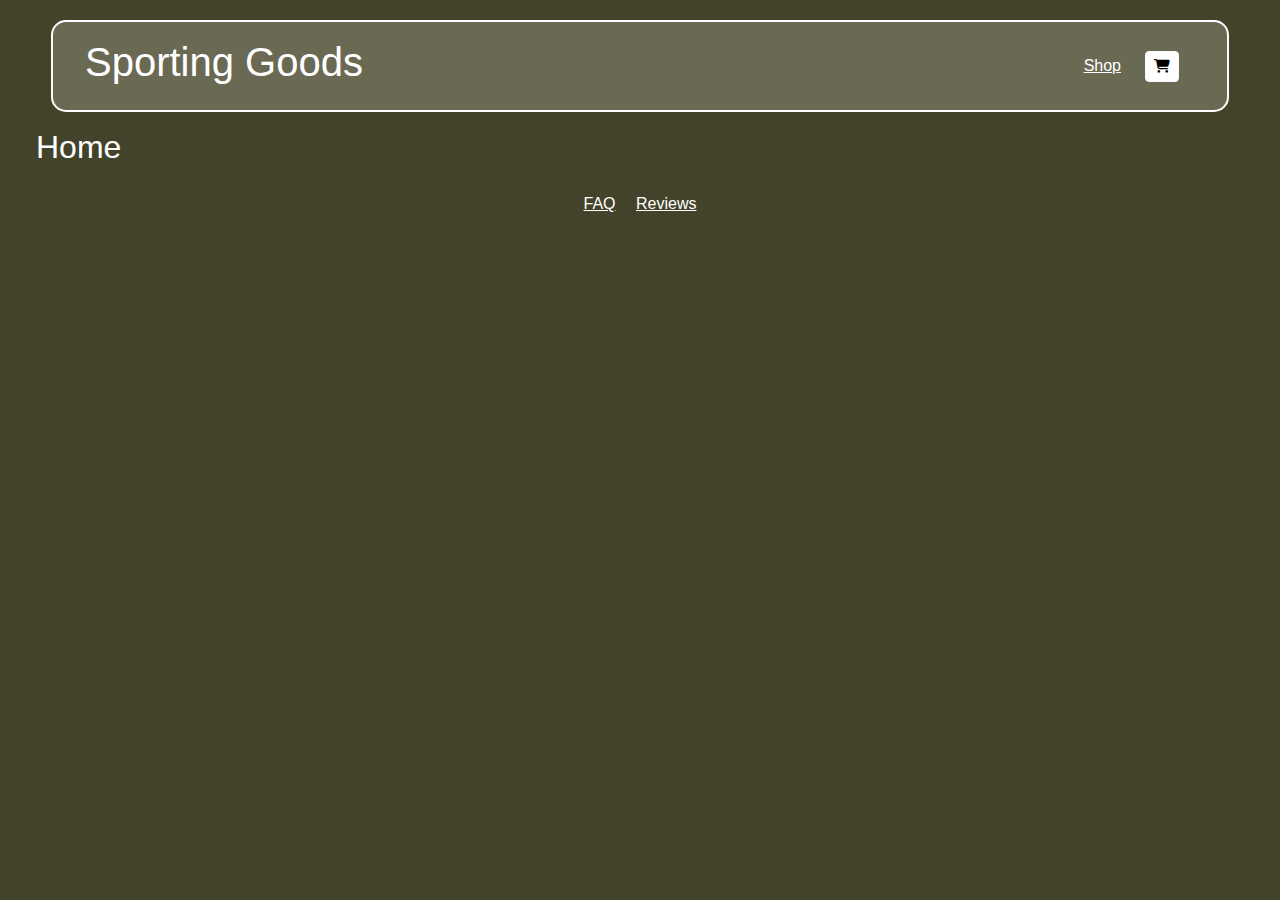
<file: index.html>
<!DOCTYPE html>
<html lang="en">

<head>
    <meta charset="UTF-8">
    <meta name="viewport" content="width=device-width, initial-scale=1.0">
    <link href="https://cdn.jsdelivr.net/npm/bootstrap@5.3.3/dist/css/bootstrap.min.css" rel="stylesheet"
        integrity="sha384-QWTKZyjpPEjISv5WaRU9OFeRpok6YctnYmDr5pNlyT2bRjXh0JMhjY6hW+ALEwIH" crossorigin="anonymous">
    <link href="https://cdnjs.cloudflare.com/ajax/libs/font-awesome/6.5.0/css/all.min.css" rel="stylesheet">
    <link href="styles.css" rel="stylesheet"/>
    <title>CS472 Group Project</title>
</head>

<body>

    <div class="nav-box">
        <nav class="navbar">

            <h1><a href="index.html" class="site-title-link">Sporting Goods</a></h1>

            <div class="nav-links">
                <div class="dropdown">
                    <a class="m-2 dropbtn" href="#">Shop</a>
                    <div class="dropdown-content">
                        <a href="shop/shoes.html">Shoes</a>
                        <a href="shop/apparel.html">Apparel</a>
                        <a href="shop/accessories.html">Accessories</a>
                    </div>
                </div>

                <a href="checkout/checkout.html" class="btn btn-light btn-sm">
                    <i class="fas fa-shopping-cart"></i>
                </a>

            </div>
        </nav>
    </div>

    <section class="m-3">
        <h2>Home</h2>
    </section>

    <footer>
        <a class="m-2" href="FAQ.html">FAQ</a>
        <a class="m-2" href="Reviews.html">Reviews</a>
    </footer>
    
</body>
</html>
</file>
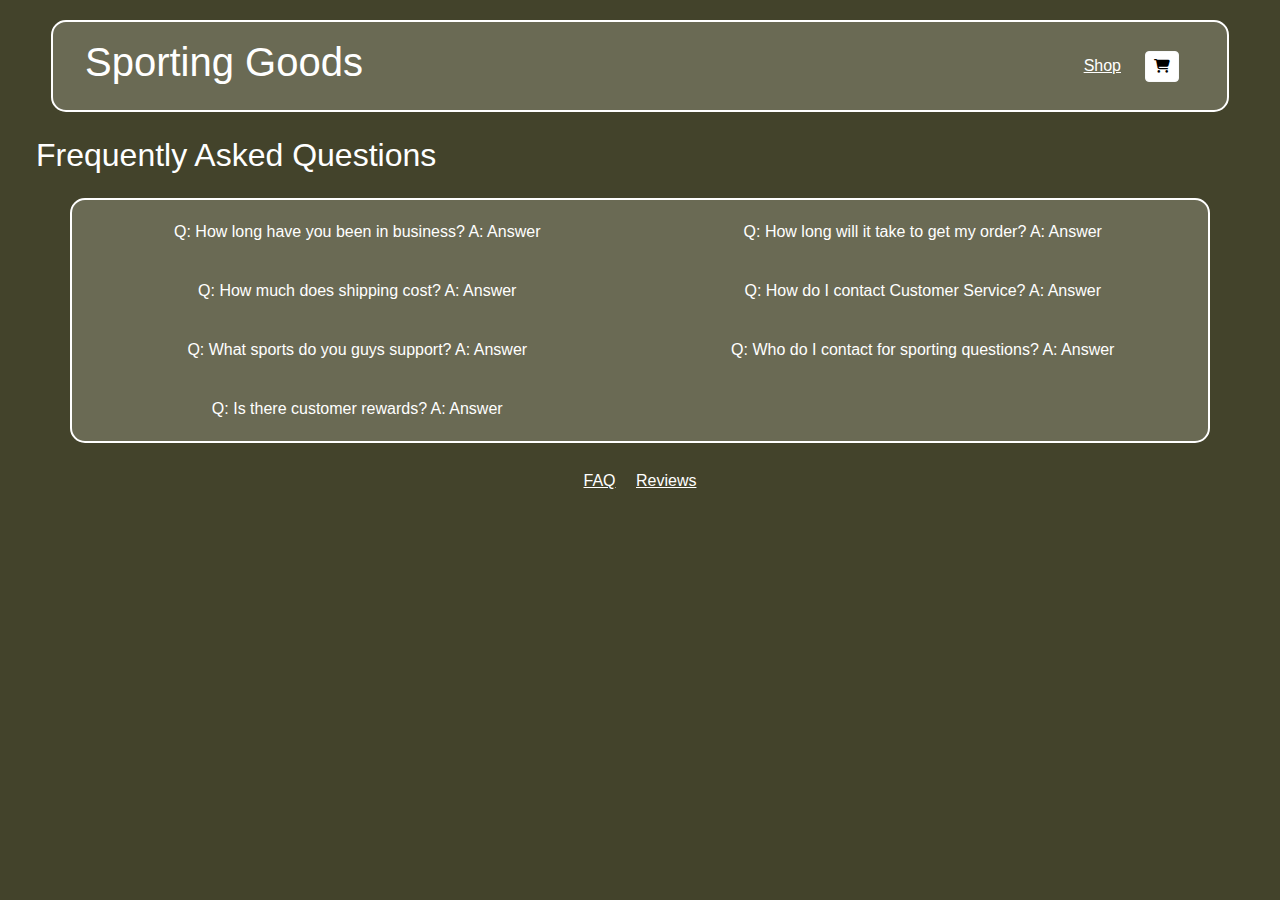
<file: FAQ.html>
<!DOCTYPE html>
<html lang="en">

    <head>
        <meta charset="UTF-8">
        <meta name="viewport" content="width=device-width, initial-scale=1.0">
        <link href="https://cdn.jsdelivr.net/npm/bootstrap@5.3.3/dist/css/bootstrap.min.css" rel="stylesheet" integrity="sha384-QWTKZyjpPEjISv5WaRU9OFeRpok6YctnYmDr5pNlyT2bRjXh0JMhjY6hW+ALEwIH" crossorigin="anonymous">
        <link href="https://cdnjs.cloudflare.com/ajax/libs/font-awesome/6.5.0/css/all.min.css" rel="stylesheet">
        <link href="styles.css" rel="stylesheet"/>
        <title>CS472 Group Project</title>
    </head>
    
    <body>
        
        <div class="nav-box">
            <nav class="navbar">
    
                <h1><a href="index.html" class="site-title-link">Sporting Goods</a></h1>
    
                <div class="nav-links">
                    <div class="dropdown">
                        <a class="m-2 dropbtn" href="#">Shop</a>
                        <div class="dropdown-content">
                            <a href="shop/shoes.html">Shoes</a>
                            <a href="shop/apparel.html">Apparel</a>
                            <a href="shop/accessories.html">Accessories</a>
                        </div>
                    </div>
    
                    <a href="checkout/checkout.html" class="btn btn-light btn-sm">
                        <i class="fas fa-shopping-cart"></i>
                    </a>
    
                </div>
            </nav>
        </div>
        
        <section class="m-3 mt-4">
            <h2>Frequently Asked Questions</h2>
            <div class="container mt-4">
                <div>Q: How long have you been in business? A: Answer</div>
                <div>Q: How long will it take to get my order? A: Answer</div>
                <div>Q: How much does shipping cost? A: Answer</div>
                <div>Q: How do I contact Customer Service? A: Answer</div>
                <div>Q: What sports do you guys support? A: Answer</div>
                <div>Q: Who do I contact for sporting questions? A: Answer</div>
                <div>Q: Is there customer rewards? A: Answer</div>
            </div>
        </section>
        
        <footer>
            <a class="m-2" href="FAQ.html">FAQ</a>
            <a class="m-2" href="Reviews.html">Reviews</a>
        </footer>

    </body>
</html>
</file>
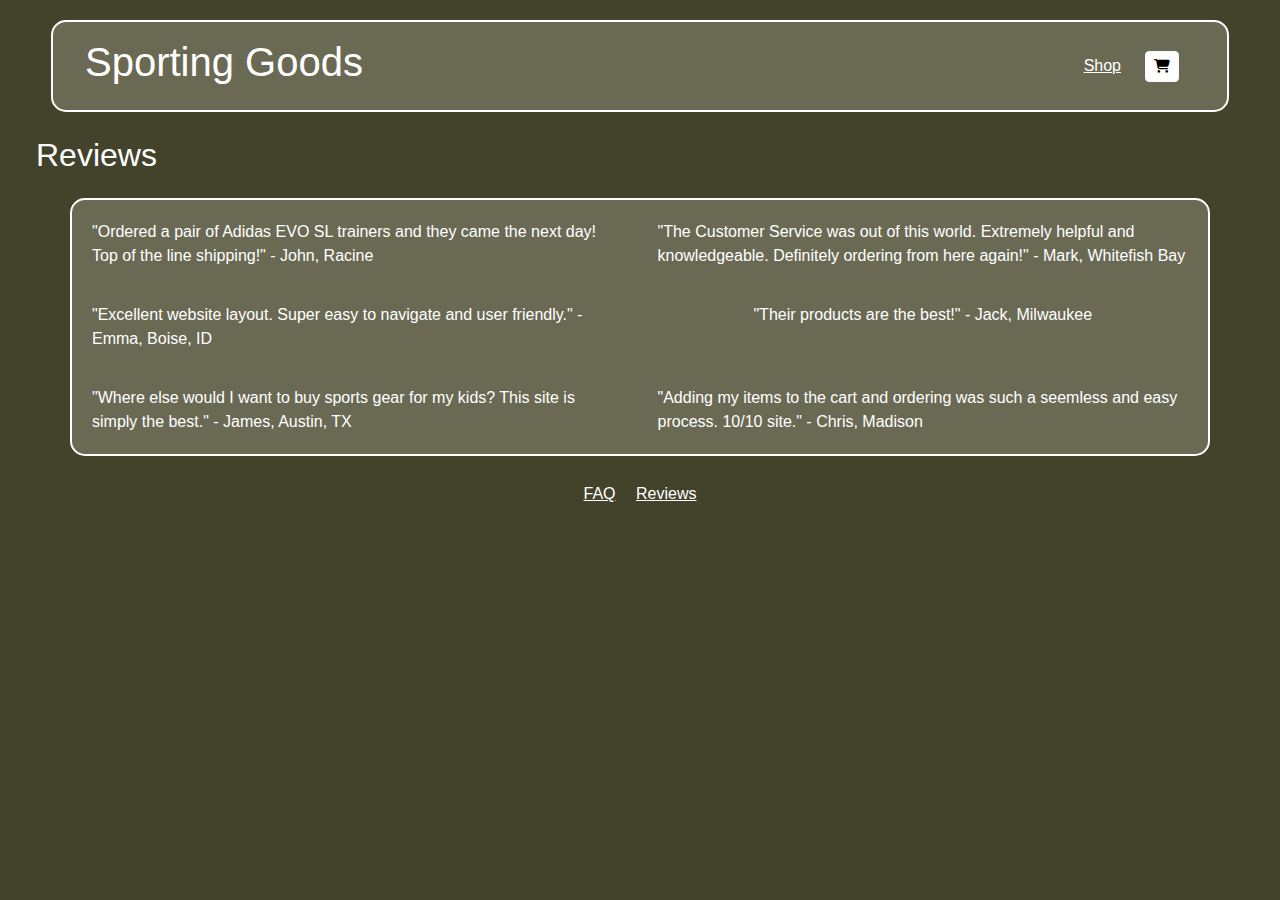
<file: Reviews.html>
<!DOCTYPE html>
<html lang="en">

    <head>
        <meta charset="UTF-8">
        <meta name="viewport" content="width=device-width, initial-scale=1.0">
        <link href="https://cdn.jsdelivr.net/npm/bootstrap@5.3.3/dist/css/bootstrap.min.css" rel="stylesheet" integrity="sha384-QWTKZyjpPEjISv5WaRU9OFeRpok6YctnYmDr5pNlyT2bRjXh0JMhjY6hW+ALEwIH" crossorigin="anonymous">
        <link href="https://cdnjs.cloudflare.com/ajax/libs/font-awesome/6.5.0/css/all.min.css" rel="stylesheet">
        <link href="styles.css" rel="stylesheet"/>
        <title>CS472 Group Project</title>
    </head>
    
    <body>
        
        <div class="nav-box">
            <nav class="navbar">
    
                <h1><a href="index.html" class="site-title-link">Sporting Goods</a></h1>
    
                <div class="nav-links">
                    <div class="dropdown">
                        <a class="m-2 dropbtn" href="#">Shop</a>
                        <div class="dropdown-content">
                            <a href="shop/shoes.html">Shoes</a>
                            <a href="shop/apparel.html">Apparel</a>
                            <a href="shop/accessories.html">Accessories</a>
                        </div>
                    </div>
    
                    <a href="checkout/checkout.html" class="btn btn-light btn-sm">
                        <i class="fas fa-shopping-cart"></i>
                    </a>
    
                </div>
            </nav>
        </div>

        <section class="m-3 mt-4">
            <h2>Reviews</h2>
            <div class="container mt-4">
                <div>"Ordered a pair of Adidas EVO SL trainers and they came the next day! Top of the line shipping!" - John, Racine</div>
                <div>"The Customer Service was out of this world. Extremely helpful and knowledgeable. Definitely ordering from here again!" - Mark, Whitefish Bay</div>
                <div>"Excellent website layout. Super easy to navigate and user friendly." - Emma, Boise, ID</div>
                <div>"Their products are the best!" - Jack, Milwaukee</div>
                <div>"Where else would I want to buy sports gear for my kids? This site is simply the best." - James, Austin, TX</div>
                <div>"Adding my items to the cart and ordering was such a seemless and easy process. 10/10 site." - Chris, Madison</div>
            </div>
        </section>
        
        <footer>
            <a class="m-2" href="FAQ.html">FAQ</a>
            <a class="m-2" href="Reviews.html">Reviews</a>
        </footer>
        
    </body>
</html>
</file>
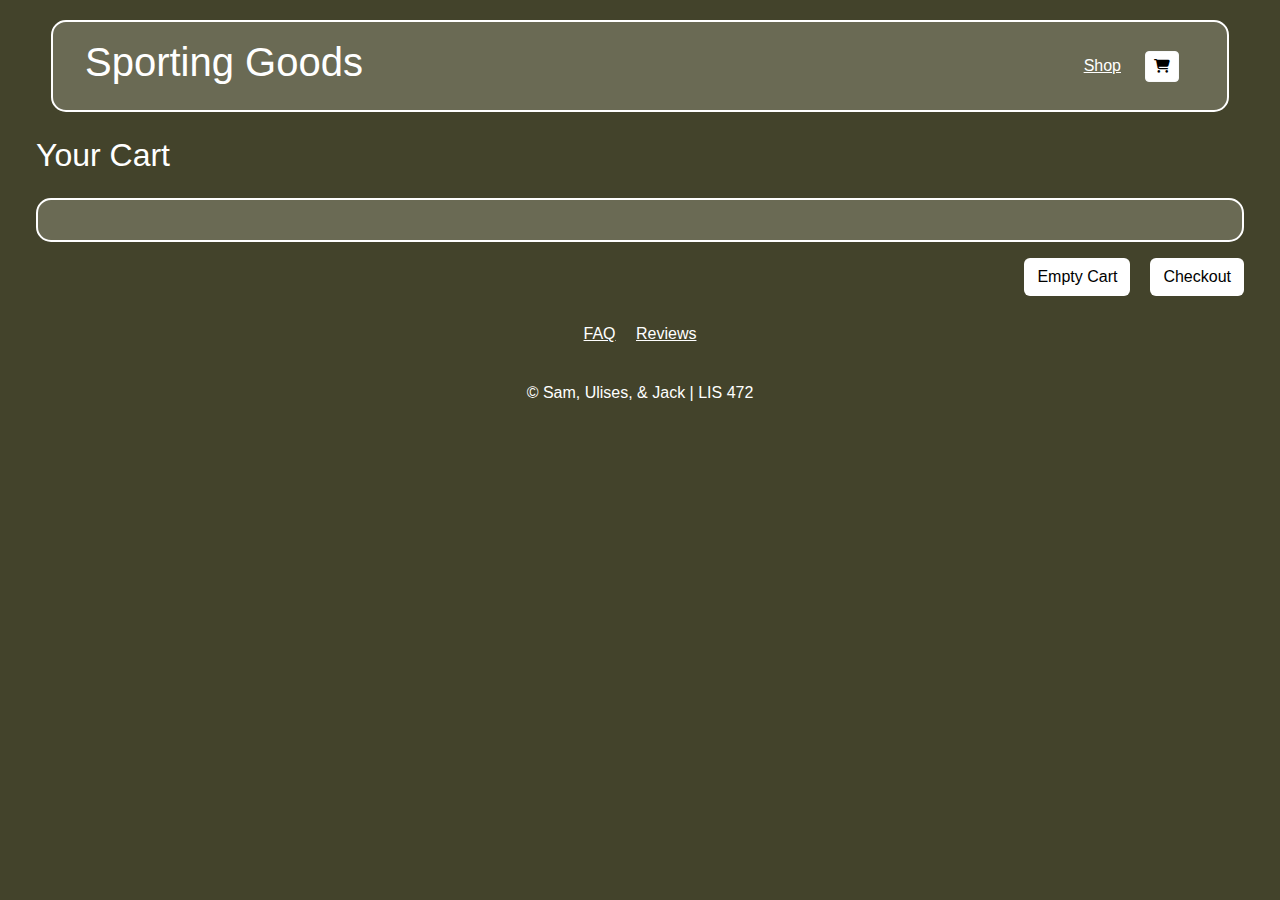
<file: checkout/cart.html>
<!DOCTYPE html>
<html lang="en">

<head>
    <meta charset="UTF-8">
    <meta name="viewport" content="width=device-width, initial-scale=1.0">
    <link href="https://cdn.jsdelivr.net/npm/bootstrap@5.3.3/dist/css/bootstrap.min.css" rel="stylesheet"
        integrity="sha384-QWTKZyjpPEjISv5WaRU9OFeRpok6YctnYmDr5pNlyT2bRjXh0JMhjY6hW+ALEwIH" crossorigin="anonymous">
    <link href="https://cdnjs.cloudflare.com/ajax/libs/font-awesome/6.5.0/css/all.min.css" rel="stylesheet">
    <link href="../styles.css" rel="stylesheet" />
    <script src="../js/items.js" defer></script>
    <script src="../js/app.js" defer></script>

    <title>Cart - SportingGoods</title>
</head>

<body>

    <div class="nav-box">
        <nav class="navbar">

            <h1><a href="../index.html" class="site-title-link">Sporting Goods</a></h1>

            <div class="nav-links">
                <div class="dropdown">
                    <a class="m-2 dropbtn" href="#">Shop</a>
                    <div class="dropdown-content">
                        <a href="../shop/apparel.html">Apparel</a>
                        <a href="../shop/shoes.html">Shoes</a>
                        <a href="../shop/accessories.html">Accessories</a>
                    </div>
                </div>

                <a href="cart.html" title="Cart" class="btn btn-light btn-sm">
                    <i class="fas fa-shopping-cart"></i>
                </a>
            </div>
            
        </nav>
    </div>

    <section class="m-3 mt-4">
        <h2>Your Cart</h2>

        <div class="display-container mt-4">
            <div class="row" id="your-cart">
            </div>
        </div>

        <div class="checkout-btns">
            <button id="clear-btn" class="btn" onclick="empty()">Empty Cart</button>
            <button id="checkout-btn" class="btn" onclick="checkCart()">Checkout</button>
        </div>

    </section>

    <footer class="footer">
        <div>
            <a class="m-2" href="../FAQ.html">FAQ</a>
            <a class="m-2" href="../Reviews.html">Reviews</a>
        </div>
    </footer>

    <p display="block" style="text-align: center; padding-top: 2%;">© Sam, Ulises, & Jack | LIS 472 </p>


</body>

</html>
</file>
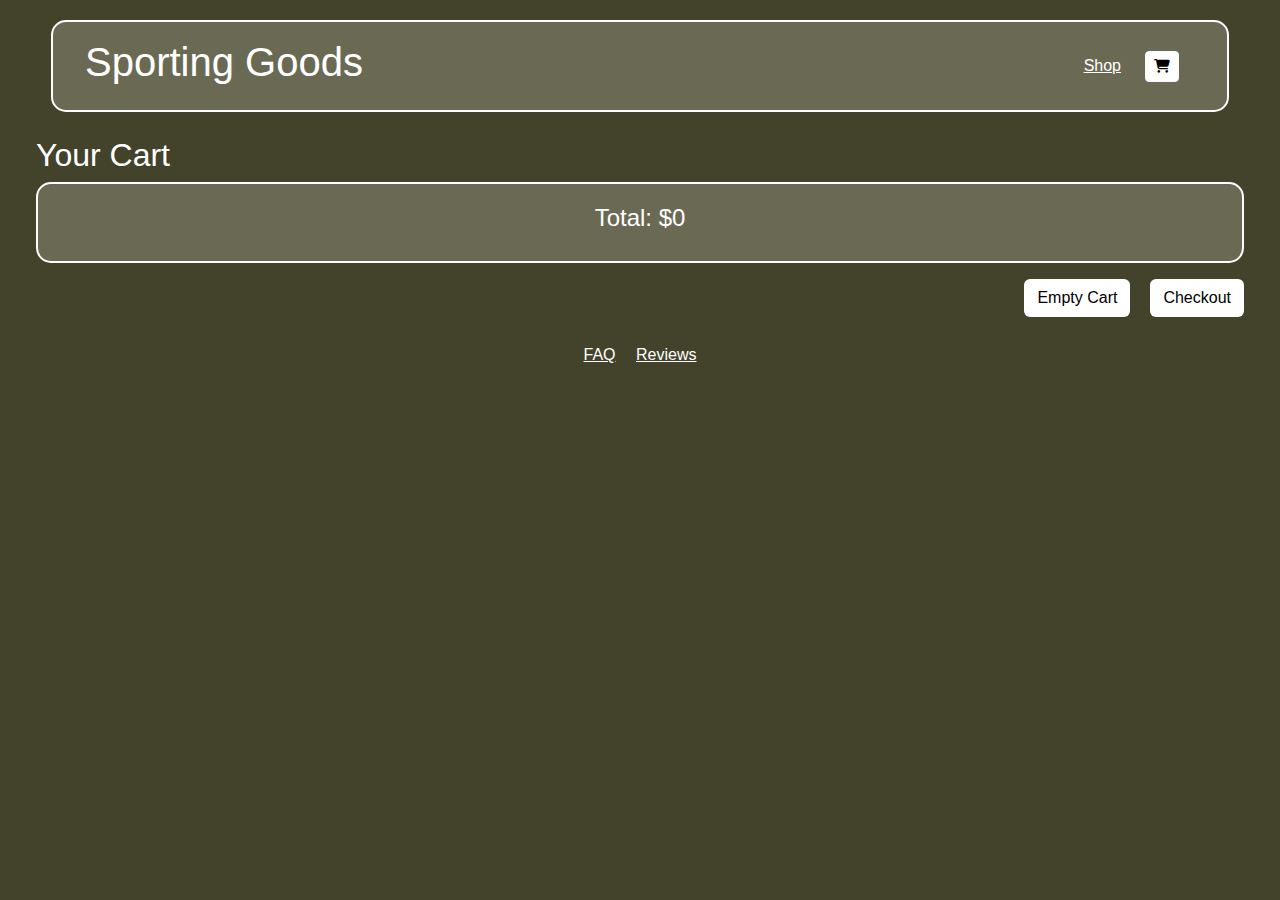
<file: checkout/checkout.html>
<!DOCTYPE html>
<html lang="en">

<head>
    <meta charset="UTF-8">
    <meta name="viewport" content="width=device-width, initial-scale=1.0">
    <title>Badger Book</title>
    <link rel="stylesheet" href="https://cdn.jsdelivr.net/npm/bootstrap-icons@1.3.0/font/bootstrap-icons.css">
    <link href="https://cdn.jsdelivr.net/npm/bootstrap@5.3.3/dist/css/bootstrap.min.css" rel="stylesheet"
        integrity="sha384-QWTKZyjpPEjISv5WaRU9OFeRpok6YctnYmDr5pNlyT2bRjXh0JMhjY6hW+ALEwIH" crossorigin="anonymous">
    <link href="https://cdnjs.cloudflare.com/ajax/libs/font-awesome/6.5.0/css/all.min.css" rel="stylesheet">
    <link href="../styles.css" rel="stylesheet" />
    <script src="../js/items.js" defer></script>
    <script src="../js/app.js" defer></script>

</head>

<body>

    <div class="nav-box">
        <nav class="navbar">

            <h1><a href="../index.html" class="site-title-link">Sporting Goods</a></h1>

            <div class="nav-links">
                <div class="dropdown">
                    <a class="m-2 dropbtn" href="#">Shop</a>
                    <div class="dropdown-content">
                        <a href="../shop/apparel.html">Apparel</a>
                        <a href="../shop/shoes.html">Shoes</a>
                        <a href="../shop/accessories.html">Accessories</a>
                    </div>
                </div>

                <a href="checkout.html" class="btn btn-light btn-sm">
                    <i class="fas fa-shopping-cart"></i>
                </a>

            </div>
        </nav>
    </div>

    <section class="m-3 mt-4">
        <h2>Your Cart</h2>

        <div class="display-container mb-">
            <div class="row" id="your-cart">
            </div>
        </div>

        <div class="checkout-btns">
            <button id="clear-btn" class="btn" onclick="empty()">Empty Cart</button>
            <a href="checkout2.html" class="link">
                <button id="checkout-btn" class="btn" onclick="empty()">Checkout</button>
            </a>
        </div>
    </section>

    <footer>
        <a class="m-2" href="../FAQ.html">FAQ</a>
        <a class="m-2" href="../Reviews.html">Reviews</a>
    </footer>

</body>

</html>
</file>
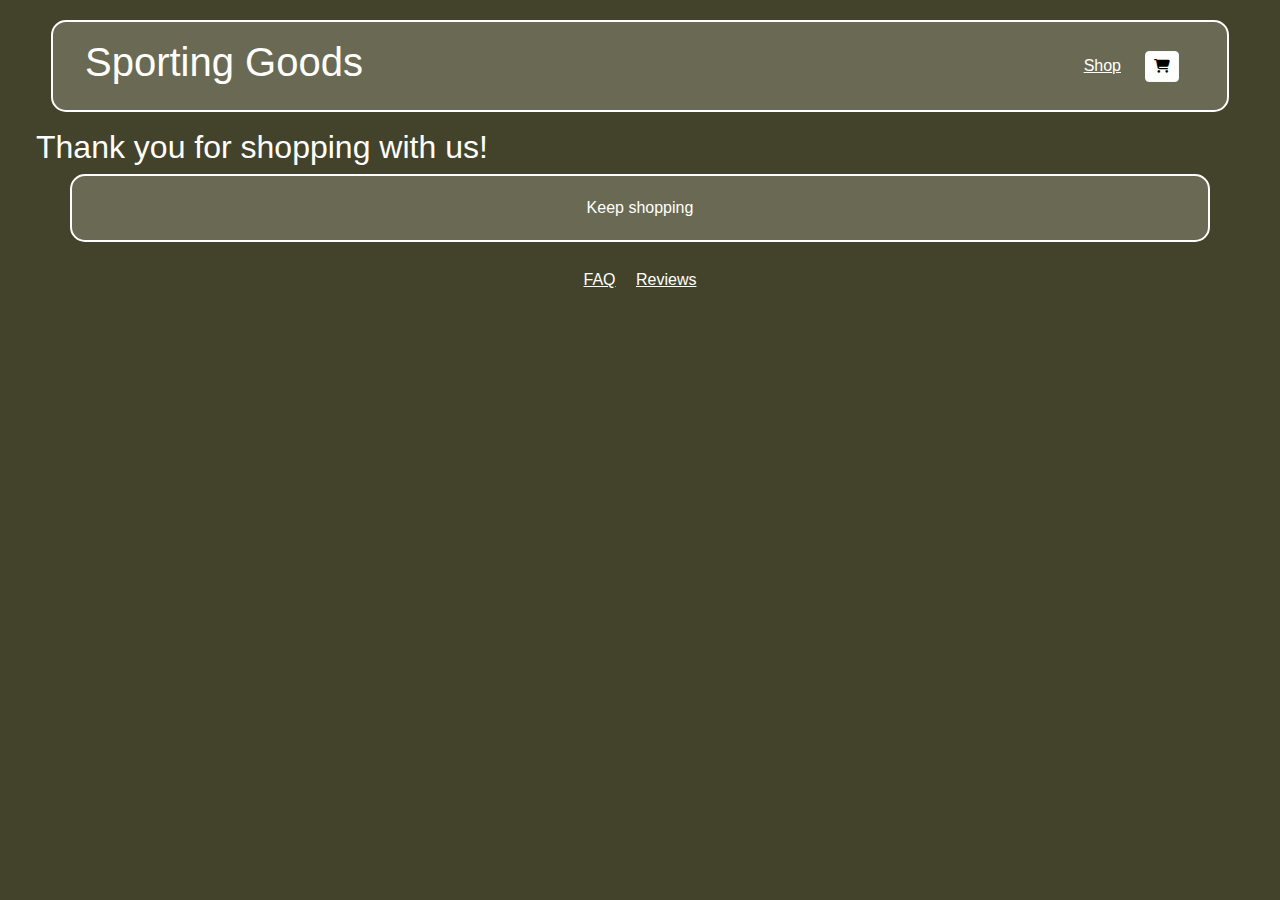
<file: checkout/checkout2.html>
<!DOCTYPE html>
<html lang="en">

    <head>
        <meta charset="UTF-8">
        <meta name="viewport" content="width=device-width, initial-scale=1.0">
        <link href="https://cdn.jsdelivr.net/npm/bootstrap@5.3.3/dist/css/bootstrap.min.css" rel="stylesheet" integrity="sha384-QWTKZyjpPEjISv5WaRU9OFeRpok6YctnYmDr5pNlyT2bRjXh0JMhjY6hW+ALEwIH" crossorigin="anonymous">
        <link href="https://cdnjs.cloudflare.com/ajax/libs/font-awesome/6.5.0/css/all.min.css" rel="stylesheet">
        <link href="../styles.css" rel="stylesheet"/>
        <title>CS472 Group Project</title>
    </head>
    
    <body>
        
        <div class="nav-box">
            <nav class="navbar">
    
                <h1><a href="../index.html" class="site-title-link">Sporting Goods</a></h1>
    
                <div class="nav-links">
                    <div class="dropdown">
                        <a class="m-2 dropbtn" href="#">Shop</a>
                        <div class="dropdown-content">
                            <a href="../shop/shoes.html">Shoes</a>
                            <a href="../shop/apparel.html">Apparel</a>
                            <a href="../shop/accessories.html">Accessories</a>
                        </div>
                    </div>
    
                    <a href="checkout.html" class="btn btn-light btn-sm">
                        <i class="fas fa-shopping-cart"></i>
                    </a>
    
                </div>
            </nav>
        </div>

        <section class="m-3">
            <h2>Thank you for shopping with us!</h2>
            <div class="container">
                <a class="link" href="../shop/apparel.html">Keep shopping</a>
              </div>
        </section>

        <footer>
            <a class="m-2" href="../FAQ.html">FAQ</a>
            <a class="m-2" href="../Reviews.html">Reviews</a>
        </footer>
        
    </body>
</html>
</file>
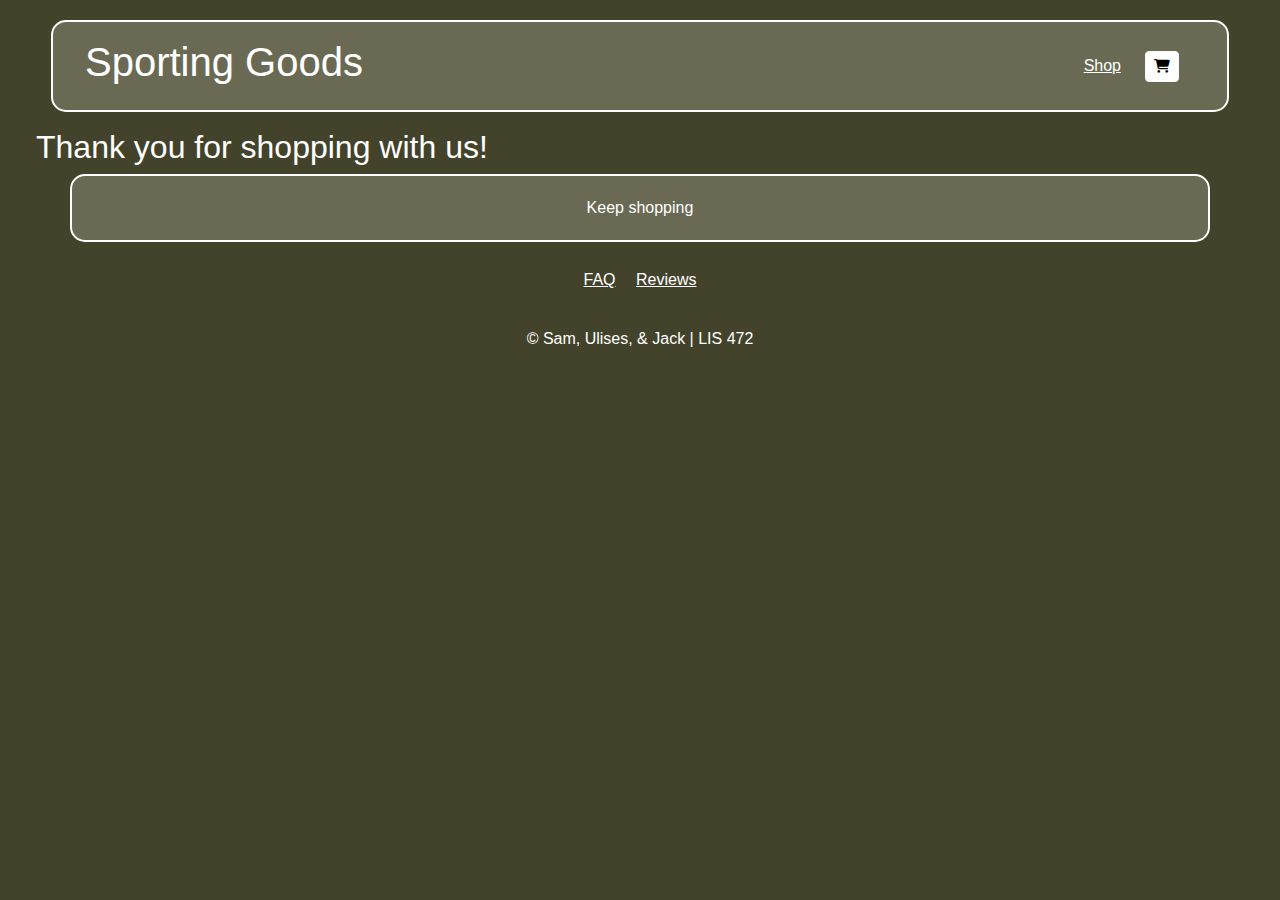
<file: checkout/checkout3.html>
<!DOCTYPE html>
<html lang="en">

<head>
    <meta charset="UTF-8">
    <meta name="viewport" content="width=device-width, initial-scale=1.0">
    <link href="https://cdn.jsdelivr.net/npm/bootstrap@5.3.3/dist/css/bootstrap.min.css" rel="stylesheet"
        integrity="sha384-QWTKZyjpPEjISv5WaRU9OFeRpok6YctnYmDr5pNlyT2bRjXh0JMhjY6hW+ALEwIH" crossorigin="anonymous">
    <link href="https://cdnjs.cloudflare.com/ajax/libs/font-awesome/6.5.0/css/all.min.css" rel="stylesheet">
    <link href="../styles.css" rel="stylesheet" />
    <title>CS472 Group Project</title>
</head>

<body>

    <div class="nav-box">
        <nav class="navbar">

            <h1><a href="../index.html" class="site-title-link">Sporting Goods</a></h1>

            <div class="nav-links">
                <div class="dropdown">
                    <a class="m-2 dropbtn" href="#">Shop</a>
                    <div class="dropdown-content">
                        <a href="../shop/shoes.html">Shoes</a>
                        <a href="../shop/apparel.html">Apparel</a>
                        <a href="../shop/accessories.html">Accessories</a>
                    </div>
                </div>

                <a href="checkout.html" title="Cart" class="btn btn-light btn-sm">
                    <i class="fas fa-shopping-cart"></i>
                </a>

            </div>
        </nav>
    </div>

    <section class="m-3">
        <h2>Thank you for shopping with us!</h2>
        <div class="container">
            <a class="link" href="../shop/apparel.html">Keep shopping</a>
        </div>
    </section>

    <footer class="footer">
        <div>
            <a class="m-2" href="../FAQ.html" style="color: white;">FAQ</a>
            <a class="m-2" href="../Reviews.html" style="color: white;">Reviews</a>
        </div>
    </footer>

    <p display="block" style="text-align: center; padding-top: 2%;">© Sam, Ulises, & Jack | LIS 472 </p>


</body>

</html>
</file>
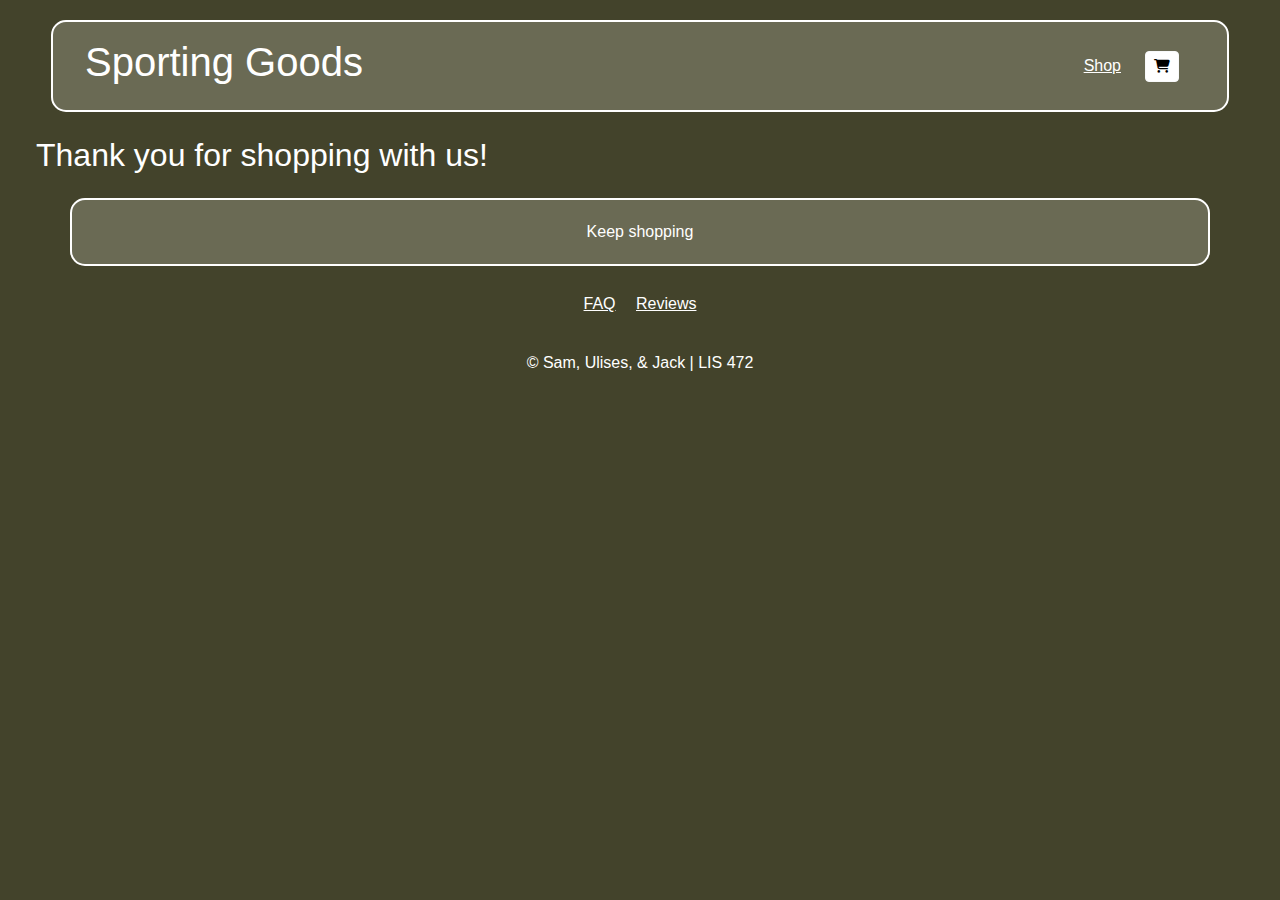
<file: checkout/order.html>
<!DOCTYPE html>
<html lang="en">

<head>
    <meta charset="UTF-8">
    <meta name="viewport" content="width=device-width, initial-scale=1.0">
    <link href="https://cdn.jsdelivr.net/npm/bootstrap@5.3.3/dist/css/bootstrap.min.css" rel="stylesheet"
        integrity="sha384-QWTKZyjpPEjISv5WaRU9OFeRpok6YctnYmDr5pNlyT2bRjXh0JMhjY6hW+ALEwIH" crossorigin="anonymous">
    <link href="https://cdnjs.cloudflare.com/ajax/libs/font-awesome/6.5.0/css/all.min.css" rel="stylesheet">
    <link href="../styles.css" rel="stylesheet" />
    <script src="../js/items.js" defer></script>
    <script src="../js/app.js" defer></script>

    <title>Order - SportingGoods</title>
</head>

<body>

    <div class="nav-box">
        <nav class="navbar">

            <h1><a href="../index.html" class="site-title-link">Sporting Goods</a></h1>

            <div class="nav-links">
                <div class="dropdown">
                    <a class="m-2 dropbtn" href="#">Shop</a>
                    <div class="dropdown-content">
                        <a href="../shop/shoes.html">Shoes</a>
                        <a href="../shop/apparel.html">Apparel</a>
                        <a href="../shop/accessories.html">Accessories</a>
                    </div>
                </div>

                <a href="cart.html" title="Cart" class="btn btn-light btn-sm">
                    <i class="fas fa-shopping-cart"></i>
                </a>
            </div>

        </nav>
    </div>

    <section class="m-3 mt-4">
        <h2>Thank you for shopping with us!</h2>
        <div class="container mt-4">
            <a class="link" href="../shop/apparel.html">Keep shopping</a>
        </div>
    </section>

    <footer class="footer">
        <div>
            <a class="m-2" href="../FAQ.html">FAQ</a>
            <a class="m-2" href="../Reviews.html">Reviews</a>
        </div>
    </footer>

    <p display="block" style="text-align: center; padding-top: 2%;">© Sam, Ulises, & Jack | LIS 472 </p>


</body>

</html>
</file>
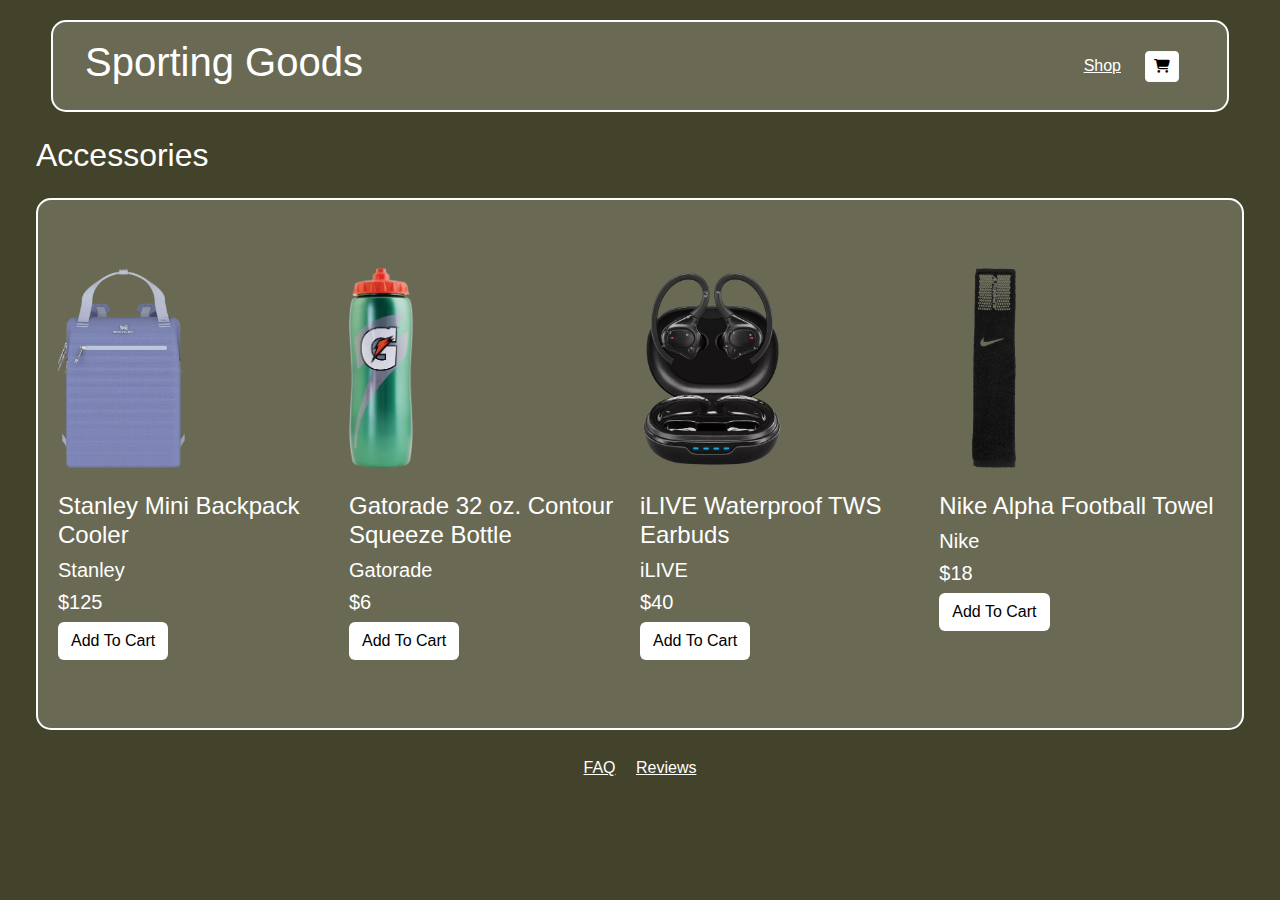
<file: shop/accessories.html>
<!DOCTYPE html>
<html lang="en">

    <head>
        <meta charset="UTF-8">
        <meta name="viewport" content="width=device-width, initial-scale=1.0">
        <link href="https://cdn.jsdelivr.net/npm/bootstrap@5.3.3/dist/css/bootstrap.min.css" rel="stylesheet" integrity="sha384-QWTKZyjpPEjISv5WaRU9OFeRpok6YctnYmDr5pNlyT2bRjXh0JMhjY6hW+ALEwIH" crossorigin="anonymous">
        <link href="https://cdnjs.cloudflare.com/ajax/libs/font-awesome/6.5.0/css/all.min.css" rel="stylesheet">
        <link href="../styles.css" rel="stylesheet"/>
        <script src="../js/items.js" defer></script>
        <script src="../js/app.js" defer></script>
        <title>CS472 Group Project</title>
    </head>
    
    <body>

        <div class="nav-box">
            <nav class="navbar">
    
                <h1><a href="../index.html" class="site-title-link">Sporting Goods</a></h1>
    
                <div class="nav-links">
                    <div class="dropdown">
                        <a class="m-2 dropbtn" href="#">Shop</a>
                        <div class="dropdown-content">
                            <a href="shoes.html">Shoes</a>
                            <a href="apparel.html">Apparel</a>
                            <a href="accessories.html">Accessories</a>
                        </div>
                    </div>
    
                    <a href="../checkout/checkout.html" class="btn btn-light btn-sm">
                        <i class="fas fa-shopping-cart"></i>
                    </a>
    
                </div>
            </nav>
        </div>
        
        <section class="m-3 mt-4">
            <h2>Accessories</h2>
            <div class="display-container mt-4">
                <div class="acc_1 mt-5 mb-5">
                    <img src="../images/accessories/stanley-cooler.png" alt="Purple stanley backpack cooler" class = "productImg">
                    <br><br>
                    <h4>Stanley Mini Backpack Cooler</h4>
                    <h5>Stanley</h5>
                    <h5>$125</h5>
                    <button id="add-btn acc_1" class="btn">Add To Cart</button>
                </div>
                <div class="acc_2 mt-5 mb-5">
                    <img src="../images/accessories/green-gatorade-bottle.png" alt="Green Gatorade water bottle" class = "productImg">
                    <br><br>
                    <h4>Gatorade 32 oz. Contour Squeeze Bottle</h4>
                    <h5>Gatorade</h5>
                    <h5>$6</h5>
                    <button id="add-btn acc_2" class="btn">Add To Cart</button>
                </div>
                <div class="acc_3 mt-5 mb-5">
                    <img src="../images/accessories/24NLKUWTRPRFTWSRBTCH-removebg-preview.png" alt="Black iLIVE wireless earbuds" class = "productImg">
                    <br><br>
                    <h4>iLIVE Waterproof TWS Earbuds</h4>
                    <h5>iLIVE</h5>
                    <h5>$40</h5>
                    <button id="add-btn acc_3" class="btn">Add To Cart</button>
                </div>
                <div class="acc_4 mt-5 mb-5">
                    <img src="../images/accessories/21NIKUNKLPHFTBLLTFTA_Black_White-removebg-preview.png" alt="Black and white Nike football towel" class = "productImg">
                    <br><br>
                    <h4>Nike Alpha Football Towel</h4>
                    <h5>Nike</h5>
                    <h5>$18</h5>
                    <button id="add-btn acc_4" class="btn">Add To Cart</button>
                </div>
              </div>
        </section>

        <footer>
            <a class="m-2" href="../FAQ.html">FAQ</a>
            <a class="m-2" href="../Reviews.html">Reviews</a>
        </footer>
        
    </body>
</html>
</file>
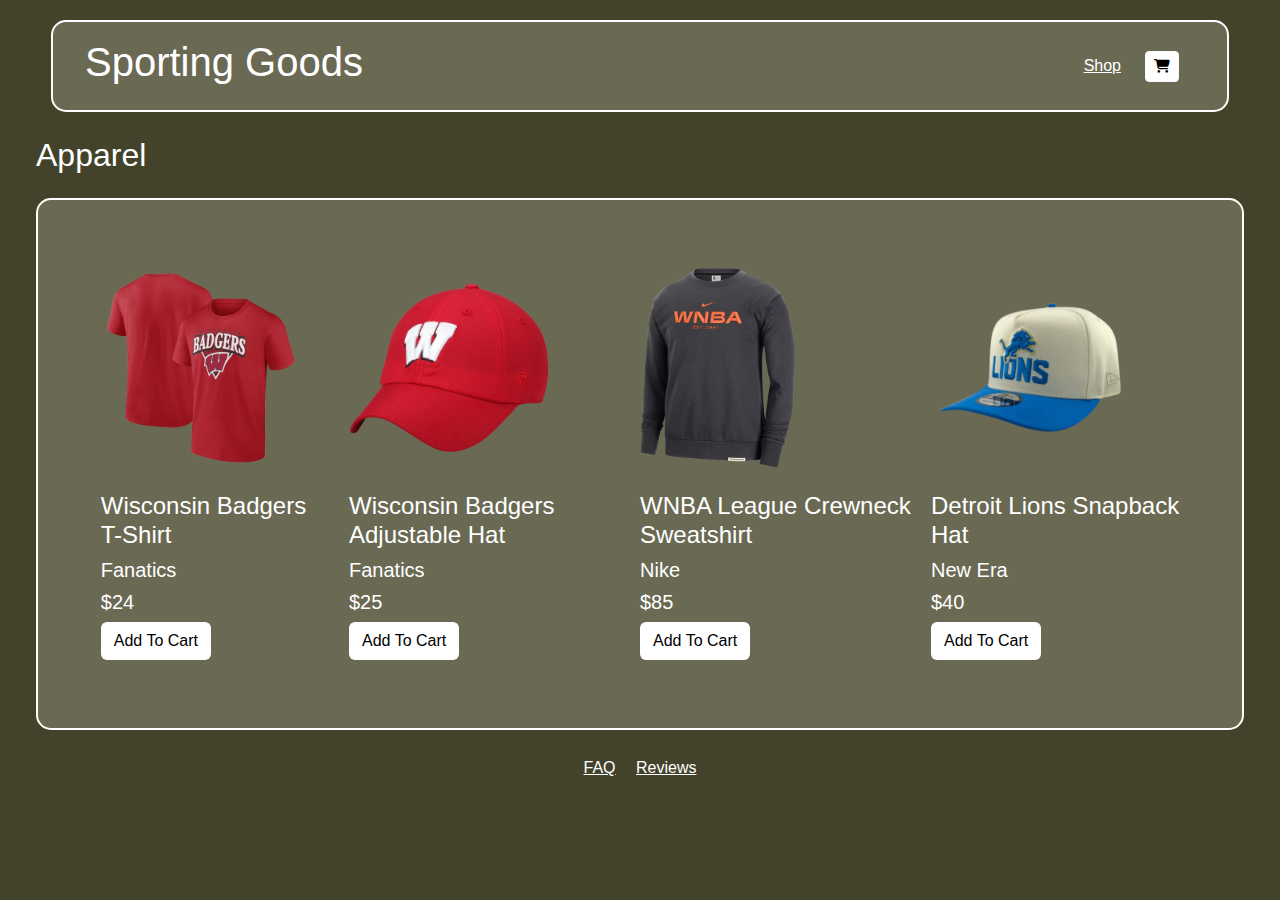
<file: shop/apparel.html>
<!DOCTYPE html>
<html lang="en">

    <head>
        <meta charset="UTF-8">
        <meta name="viewport" content="width=device-width, initial-scale=1.0">
        <link href="https://cdn.jsdelivr.net/npm/bootstrap@5.3.3/dist/css/bootstrap.min.css" rel="stylesheet" integrity="sha384-QWTKZyjpPEjISv5WaRU9OFeRpok6YctnYmDr5pNlyT2bRjXh0JMhjY6hW+ALEwIH" crossorigin="anonymous">
        <link href="https://cdnjs.cloudflare.com/ajax/libs/font-awesome/6.5.0/css/all.min.css" rel="stylesheet">
        <link href="../styles.css" rel="stylesheet"/>
        <script src="../js/items.js" defer></script>
        <script src="../js/app.js" defer></script>
        <title>CS472 Group Project</title>
    </head>
    
    <body>
        
        <div class="nav-box">
            <nav class="navbar">
    
                <h1><a href="../index.html" class="site-title-link">Sporting Goods</a></h1>
    
                <div class="nav-links">
                    <div class="dropdown">
                        <a class="m-2 dropbtn" href="#">Shop</a>
                        <div class="dropdown-content">
                            <a href="shoes.html">Shoes</a>
                            <a href="apparel.html">Apparel</a>
                            <a href="accessories.html">Accessories</a>
                        </div>
                    </div>
    
                    <a href="../checkout/checkout.html" class="btn btn-light btn-sm">
                        <i class="fas fa-shopping-cart"></i>
                    </a>
    
                </div>
            </nav>
        </div>
        
        <section class="m-3 mt-4">
            <h2>Apparel</h2>
            <div class="display-container mt-4"> <!-- TODO: Add in apparel items, and add in their attributes to items.js after-->
                <div class="appa_1 mt-5 mb-5"> <!-- these numbers are placeholders, remove once the elements are finished -->
                    <img src="../images/apparel/fanatics-red-badger-shirt.png" alt="Red Fanatics Badgers Shirt" class = "productImg">
                    <br><br>
                    <h4>Wisconsin Badgers <br>T-Shirt</h4>
                    <h5>Fanatics</h5>
                    <h5>$24</h5>
                    <button id="add-btn appa_1" class="btn">Add To Cart</button>
                </div>
                <div class="appa_2 mt-5 mb-5">
                    <img src="../images/apparel/fanatics-red-badger-hat.png" alt="Red Fanatics Badgers Hat" class = "productImg">
                    <br><br>
                    <h4>Wisconsin Badgers Adjustable Hat</h4>
                    <h5>Fanatics</h5>
                    <h5>$25</h5>
                    <button id="add-btn appa_2" class="btn">Add To Cart</button>
                </div>
                <div class="appa_3 mt-5 mb-5">
                    <img src="../images/apparel/24NIKMWNBLGNTHSTDWNBA.png" alt="Grey and orange WNBA crewneck sweatshirt" class = "productImg">
                    <br><br>
                    <h4>WNBA League Crewneck Sweatshirt</h4>
                    <h5>Nike</h5>
                    <h5>$85</h5>
                    <button id="add-btn appa_3" class="btn">Add To Cart</button>
                </div>
                <div class="appa_4 mt-5 mb-5">
                    <img src="../images/apparel/lions-hat.png" alt="White and blue Detroit Lions hat" class = "productImg">
                    <br><br>
                    <h4>Detroit Lions Snapback Hat</h4>
                    <h5>New Era</h5>
                    <h5>$40</h5>
                    <button id="add-btn appa_4" class="btn">Add To Cart</button>
                </div> <!-- Could do more than 4 if needed -->
              </div>
        </section>

        <footer>
            <a class="m-2" href="../FAQ.html">FAQ</a>
            <a class="m-2" href="../Reviews.html">Reviews</a>
        </footer>
        
    </body>
</html>
</file>
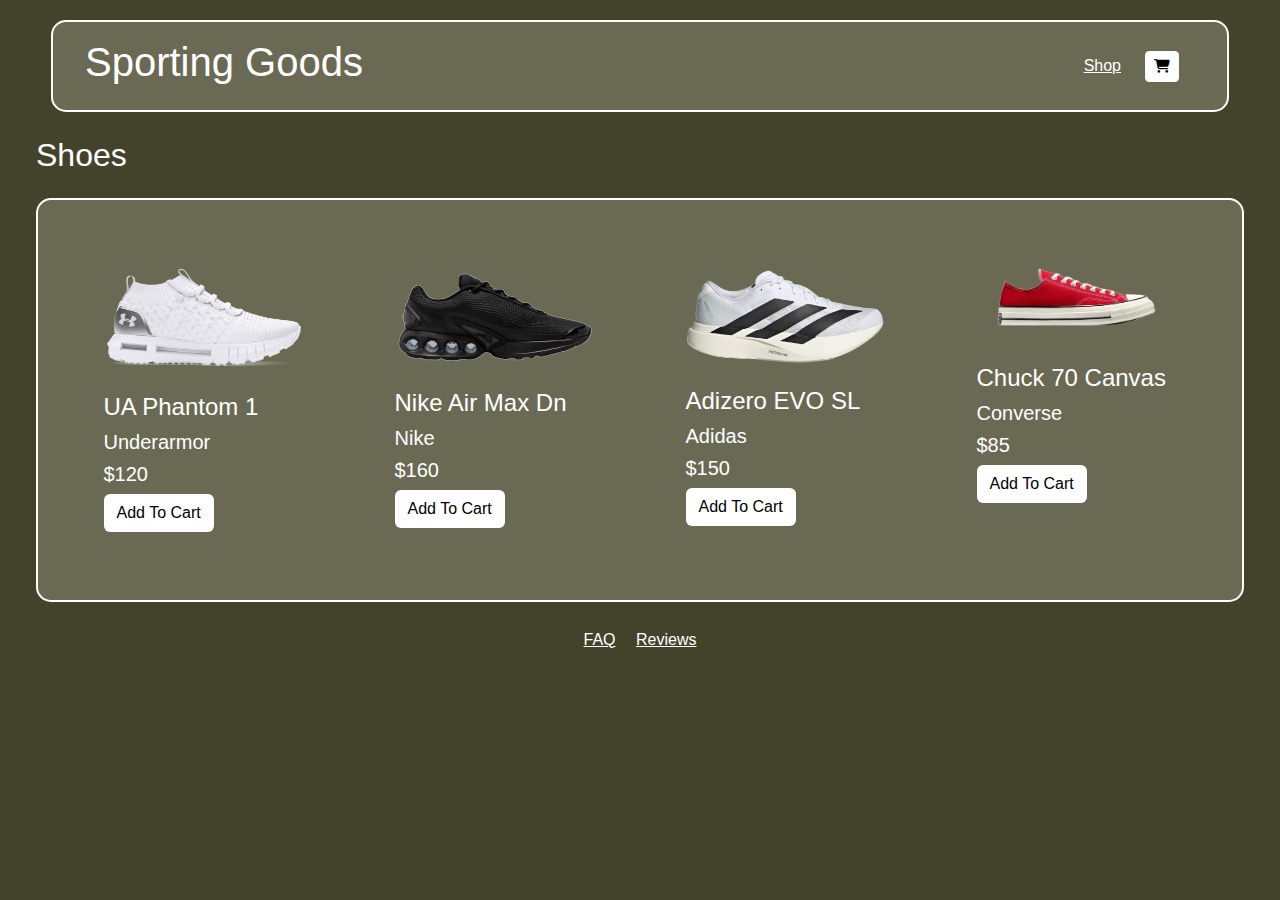
<file: shop/shoes.html>
<!DOCTYPE html>
<html lang="en">

<head>
    <meta charset="UTF-8">
    <meta name="viewport" content="width=device-width, initial-scale=1.0">
    <link href="https://cdn.jsdelivr.net/npm/bootstrap@5.3.3/dist/css/bootstrap.min.css" rel="stylesheet"
        integrity="sha384-QWTKZyjpPEjISv5WaRU9OFeRpok6YctnYmDr5pNlyT2bRjXh0JMhjY6hW+ALEwIH" crossorigin="anonymous">
    <link href="https://cdnjs.cloudflare.com/ajax/libs/font-awesome/6.5.0/css/all.min.css" rel="stylesheet">
    <link href="../styles.css" rel="stylesheet" />
    <script src="../js/items.js" defer></script>
    <script src="../js/app.js" defer></script>
    <title>CS472 Group Project</title>
</head>

<body>

    <div class="nav-box">
        <nav class="navbar">

            <h1><a href="../index.html" class="site-title-link">Sporting Goods</a></h1>

            <div class="nav-links">
                <div class="dropdown">
                    <a class="m-2 dropbtn" href="#">Shop</a>
                    <div class="dropdown-content">
                        <a href="shoes.html">Shoes</a>
                        <a href="apparel.html">Apparel</a>
                        <a href="accessories.html">Accessories</a>
                    </div>
                </div>

                <a href="../checkout/checkout.html" class="btn btn-light btn-sm">
                    <i class="fas fa-shopping-cart"></i>
                </a>

            </div>
        </nav>
    </div>

    <section class="shoes m-3 mt-4">
        <h2>Shoes</h2>
        <div class="display-container mt-4">

            <div class="shoe_1 mt-5 mb-5">
                <img src="../images/shoes/ua_phantom_1.png" alt="White Under Armour athletic shoe"  class = "productImg">
                <br><br>
                <h4>UA Phantom 1</h4>
                <h5>Underarmor</h5>
                <h5>$120</h5>
                <button id="add-btn shoe_1" class="btn">Add To Cart</button>
            </div>
            <div class="shoe_2 mt-5 mb-5">
                <img src="../images/shoes/AIR+MAX+DN__1_-removebg-preview.png" alt="Black Nike Air Max DN athletic shoe"  class = "productImg">
                <br><br>
                <h4>Nike Air Max Dn</h4>
                <h5>Nike</h5>
                <h5>$160</h5>
                <button id="add-btn shoe_2" class="btn">Add To Cart</button>
            </div>
            <div class="shoe_3 mt-5 mb-5">
                <img src="../images/shoes/Adizero_EVO_SL_Shoes_White_JH6206_01_00_standard-removebg-preview.png"
                    alt="Adidas Adizero EVO SL atheltic shoe"  class = "productImg">
                <br><br>
                <h4>Adizero EVO SL</h4>
                <h5>Adidas</h5>
                <h5>$150</h5>
                <button id="add-btn shoe_3" class="btn">Add To Cart</button>
            </div>
            <div class="shoe_4 mt-5 mb-5">
                <img src="../images/shoes/Chuck 70 Canvas.png" alt="Red Chuck 70 Canvas low top athletic shoe" class = "productImg">
                <br><br>
                <h4>Chuck 70 Canvas</h4>
                <h5>Converse</h5>
                <h5>$85</h5>
                <button id="add-btn shoe_4" class="btn">Add To Cart</button>
            </div>

        </div>
    </section>

    <footer>
        <a class="m-2" href="../FAQ.html">FAQ</a>
        <a class="m-2" href="../Reviews.html">Reviews</a>
    </footer>
    
</body>
</html>
</file>
<file: styles.css>
body {
    font-size: 16px;
    color: white;
    background-color: #43432b;
    font-family: Arial, Helvetica, sans-serif;
    padding: 20px;
}

footer {
    text-align: center;
    padding: 10px;
    margin-top: auto;
}

h1 {
    text-shadow: 2px grey;
    color: white;
}

.m-2 {
    color: white;
}

/* For products and checkout */
.display-container {
    display: grid;
    grid-template-columns: repeat(auto-fit, minmax(200px, 1fr));
    justify-items: center;
    background-color: #6a6a54;
    padding: 20px;
    border-radius: 15px;
    border: 2px solid white;
}

/* For FAQ and reviews containers */
.container {
    display: grid;
    grid-template-columns: repeat(auto-fit, minmax(350px, 1fr));
    justify-items: center;
    background-color: #6a6a54;
    padding: 20px;
    border-radius: 15px;
    border: 2px solid white;
    gap: 35px;
}

/* BUTTON STYLING */
.btn {
    background-color: white;
    color: black;
}

.btn.in-cart {
    background-color: grey;
    color: black;
}

.btn.in-cart:hover {
    background-color: rgb(187, 187, 187);
    color: black;
}

.btn:hover {
    color: rgb(129, 129, 254);
    background-color: white;
}

/* Product images */
.productImg {
    max-width: 200px;
    max-height: 200px;
}

/* Navigation header */
.nav-box {
    width: 95%;
    margin: 0 auto;
    border: 2px solid white;
    border-radius: 15px;
    background-color: #6a6a54;
}

/* Site title link */
.site-title-link {
    text-decoration: none;
    color: inherit;
}

/* DROP DOWN MENU */
.navbar {
    display: flex;
    justify-content: space-between;
    padding: 1rem;
    margin-left: 1rem;
}

.nav-links {
    display: flex;
    align-items: center;
    gap: 1rem;
    margin-right: 2rem;
}

.dropdown {
    position: relative;
}

.dropdown-content {
    display: none;
    position: absolute;
    background-color: #2d2d1d;
    min-width: 160px;
    z-index: 1;
    border-radius: 4px;
}

.dropdown-content a {
    color: white;
    padding: 10px 15px;
    text-decoration: none;
    display: block;
}

.dropdown-content a:hover {
    background-color: #444;
}

.dropdown:hover .dropdown-content {
    display: block;
}

/* LINK STYLING */
a:hover {
    color: rgb(129, 129, 254);
}

a.link:link {
    color: white;
    text-decoration: none;
}

a.link:visited {
    color: rgb(129, 129, 254);
    text-decoration: none;
}

a.link:hover {
    color: rgb(129, 129, 254);
    text-decoration: underline;
}

a.link:active {
    color: rgb(129, 129, 254);
    text-decoration: underline;
}

/* CART STYLING */
.cart-item {
    display: flex;
    align-items: left;
    background-color: #7d7d63;
    border-radius: 10px;
    width: 98%;
}

.cart-img {
    padding-right: 15px;
}

.cart-text {
    color: white;
}

#cart-total {
    text-align: right;
}

.checkout-btns {
    display: flex;
    justify-content: flex-end;
    padding-top: 1rem;
    gap: 20px;
}
</file>
